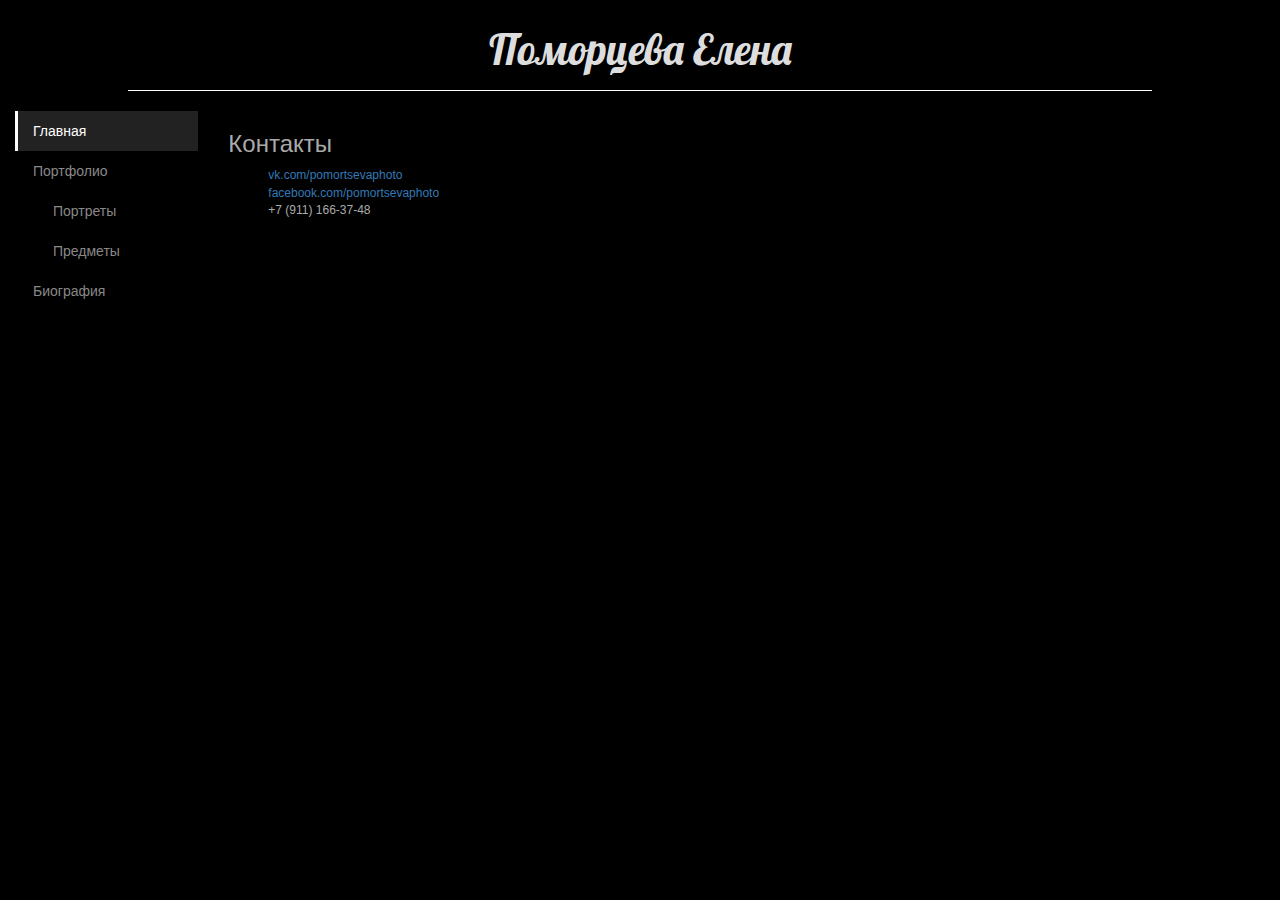
<file: index.html>
<!DOCTYPE html>
<html lang="ru">
  <head>
    <meta charset="utf-8">
    <meta http-equiv="X-UA-Compatible" content="IE=edge">
    <meta name="viewport" content="width=device-width, initial-scale=1">
    <title>Фотограф Поморцева Елена</title>
    <link rel="stylesheet" href="css/bootstrap.min.css" />
    <link rel="stylesheet" href="css/style.css" />
    <link rel="stylesheet" href="css/fonts.css" />
  </head>
  <body>
    <header>Поморцева Елена</header>

    <div class="container-fluid">
      <div class="row">
        <div class="col-md-2">
          <ul class="nav nav-pills nav-stacked">
            <li role="presentation" class="active"><a>Главная</a></li>
            <li role="presentation"><a href="portfolio.html">Портфолио</a></li>
            <li role="presentation" class="second-level"><a href="portfolio-portrait.html">Портреты</a></li>
            <li role="presentation" class="second-level"><a href="portfolio-subjects.html">Предметы</a></li>
            <li role="presentation"><a href="about.html">Биография</a></li>
          </ul>
        </div>
        <div class="col-md-6">
          <div id="about">
            <h3>Контакты</h3>
            <ul id="contacts">
              <li><a target="_blank" href="https://vk.com/pomortsevaphoto">vk.com/pomortsevaphoto</a></li>
              <li><a target="_blank" href="https://facebook.com/pomortsevaphoto">facebook.com/pomortsevaphoto</a></li>
              <li>+7 (911) 166-37-48</li>
            </ul>
        </div>
      </div>
    </div>
  </body>
</html>
</file>
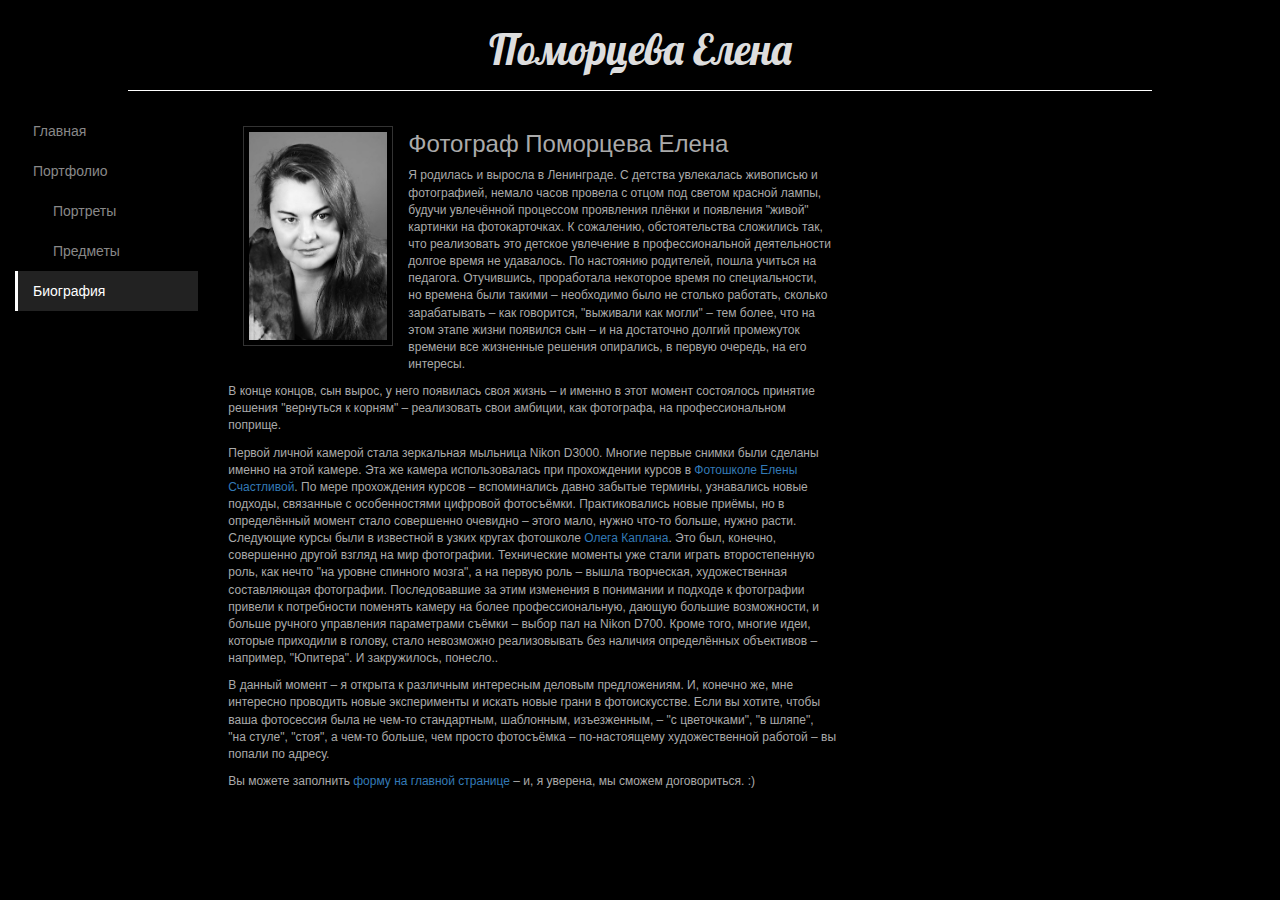
<file: about.html>
<!DOCTYPE html>
<html lang="ru">
<head>
  <meta charset="utf-8">
  <meta http-equiv="X-UA-Compatible" content="IE=edge">
  <meta name="viewport" content="width=device-width, initial-scale=1">
  <title>Фотограф Поморцева Елена – Обо мне</title>
  <link rel="stylesheet" href="css/bootstrap.min.css" />
  <link rel="stylesheet" href="css/style.css" />
  <link rel="stylesheet" href="css/fonts.css" />
</head>
<body>
  <header>Поморцева Елена</header>

  <div class="container-fluid">
    <div class="row">
      <div class="col-md-2">
        <ul class="nav nav-pills nav-stacked">
          <li role="presentation"><a href="index.html">Главная</a></li>
          <li role="presentation"><a href="portfolio.html">Портфолио</a></li>
          <li role="presentation" class="second-level"><a href="portfolio-portrait.html">Портреты</a></li>
          <li role="presentation" class="second-level"><a href="portfolio-subjects.html">Предметы</a></li>
          <li role="presentation" class="active"><a>Биография</a></li>
        </ul>
      </div>
      <div class="col-md-6">
        <img src="images/me.jpg" id="me" />
        <div id="about">
          <h3>Фотограф Поморцева Елена</h3>
          <p>
            Я родилась и выросла в Ленинграде. С детства увлекалась живописью и фотографией, немало часов провела с отцом
            под светом красной лампы, будучи увлечённой процессом проявления плёнки и появления "живой" картинки на
            фотокарточках. К сожалению, обстоятельства сложились так, что реализовать это детское увлечение в
            профессиональной деятельности долгое время не&nbsp;удавалось. По настоянию родителей, пошла учиться на педагога.
            Отучившись, проработала некоторое время по специальности, но&nbsp;времена были такими – необходимо было не
            столько работать, сколько зарабатывать – как говорится, "выживали как могли" – тем более, что на этом этапе
            жизни появился сын – и на достаточно долгий промежуток времени все жизненные решения опирались, в&nbsp;первую
            очередь, на его интересы.
          </p>
          <p>
            В конце концов, сын вырос, у него появилась своя жизнь – и именно в этот момент состоялось принятие решения
            "вернуться к корням" – реализовать свои амбиции, как фотографа, на профессиональном поприще.
          </p>
          <p>
            Первой личной камерой стала зеркальная мыльница Nikon D3000. Многие первые снимки были сделаны именно на
            этой камере. Эта же камера использовалась при прохождении
            курсов&nbsp;в&nbsp;<a href="http://www.photohappy.ru/">Фотошколе Елены Счастливой</a>. По мере прохождения курсов –
            вспоминались давно забытые термины, узнавались новые подходы, связанные с особенностями цифровой фотосъёмки.
            Практиковались новые приёмы, но в определённый момент стало совершенно очевидно – этого мало, нужно что-то
            больше, нужно расти. Следующие курсы были&nbsp;в&nbsp;известной&nbsp;в&nbsp;узких кругах
            фотошколе <a href="http://www.olegkaplan.ru/">Олега Каплана</a>. Это был, конечно, совершенно другой взгляд
            на мир фотографии. Технические моменты уже стали играть второстепенную роль,
            как&nbsp;нечто "на уровне спинного мозга", а на первую роль – вышла творческая, художественная составляющая
            фотографии. Последовавшие за этим изменения в понимании и подходе к&nbsp;фотографии привели к потребности поменять
            камеру на более профессиональную, дающую большие возможности, и больше ручного управления параметрами съёмки
            – выбор пал на&nbsp;Nikon&nbsp;D700. Кроме того, многие идеи, которые приходили в голову,
            стало невозможно реализовывать без наличия определённых объективов – например, "Юпитера".
            И&nbsp;закружилось,&nbsp;понесло..
          </p>
          <p>
            В данный момент – я открыта к различным интересным деловым предложениям. И, конечно же, мне интересно проводить
            новые эксперименты и искать новые грани в фотоискусстве. Если&nbsp;вы&nbsp;хотите, чтобы ваша фотосессия была не
            чем-то стандартным, шаблонным, изъезженным, – "с&nbsp;цветочками", "в&nbsp;шляпе", "на&nbsp;стуле", "стоя",
            а чем-то больше, чем просто фотосъёмка – по-настоящему художественной работой – вы попали по адресу.
          </p>
          <p>
            Вы можете заполнить <a href="index.html">форму на главной странице</a> – и, я уверена, мы сможем договориться. :)
          </p>
        </div>
      </div>
    </div>
  </div>
</body>
</html>
</file>
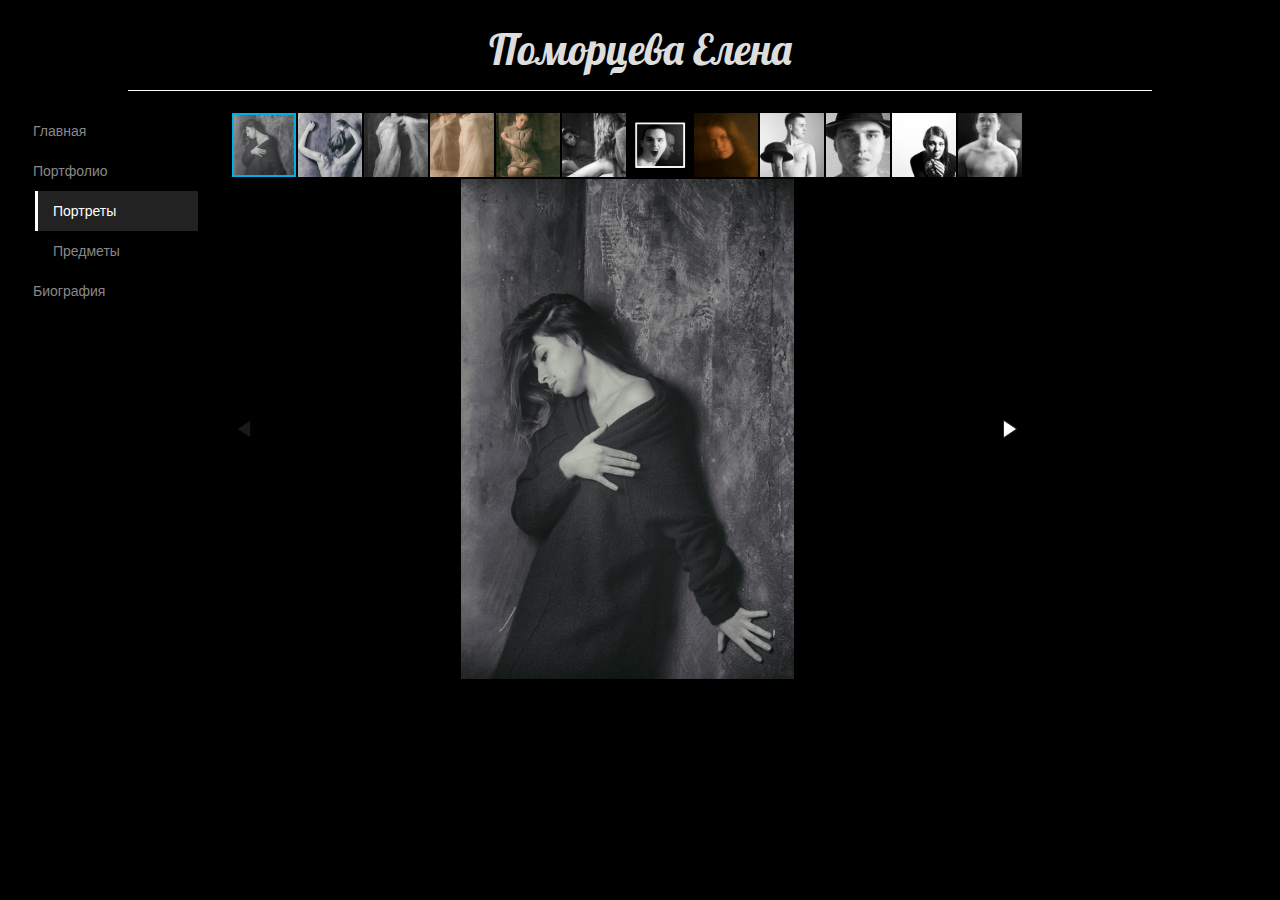
<file: portfolio-portrait.html>
<!DOCTYPE html>
<html lang="ru">
<head>
  <meta charset="utf-8">
  <meta http-equiv="X-UA-Compatible" content="IE=edge">
  <meta name="viewport" content="width=device-width, initial-scale=1">
  <title>Портреты – Портфолио – Фотограф Поморцева Елена</title>
  <link rel="stylesheet" href="css/bootstrap.min.css" />
  <link rel="stylesheet" href="css/style.css" />
  <link rel="stylesheet" href="css/fonts.css" />
  <script src="js/jquery.min.js"></script>
  <link  href="css/fotorama.css" rel="stylesheet">
  <script src="js/fotorama.js"></script>
</head>
<body>
<header>Поморцева Елена</header>

<div class="container-fluid">
  <div class="row">
    <div class="col-md-2">
      <ul class="nav nav-pills nav-stacked">
        <li role="presentation"><a href="index.html">Главная</a></li>
        <li role="presentation"><a href="portfolio.html">Портфолио</a></li>
        <li role="presentation" class="second-level active"><a>Портреты</a></li>
        <li role="presentation" class="second-level"><a href="portfolio-subjects.html">Предметы</a></li>
        <li role="presentation"><a href="about.html">Биография</a></li>
      </ul>
    </div>
    <div class="col-md-8">
      <div class="fotorama" data-height="500" data-nav="thumbs" data-navposition="top" data-keyboard="true"
           data-swipe="true" data-trackpad="true">
        <img src="gallery/images/014.jpg">
        <img src="gallery/images/015.jpg">
        <img src="gallery/images/016.jpg">
        <img src="gallery/images/018.jpg">
        <img src="gallery/images/019.jpg">
        <img src="gallery/images/020.jpg">
        <img src="gallery/images/004.jpg">
        <img src="gallery/images/001.jpg">
        <img src="gallery/images/002.jpg">
        <img src="gallery/images/003.jpg">
        <img src="gallery/images/005.jpg">
        <img src="gallery/images/006.jpg">
      </div>
    </div>
  </div>
</div>
</body>
</html>
</file>
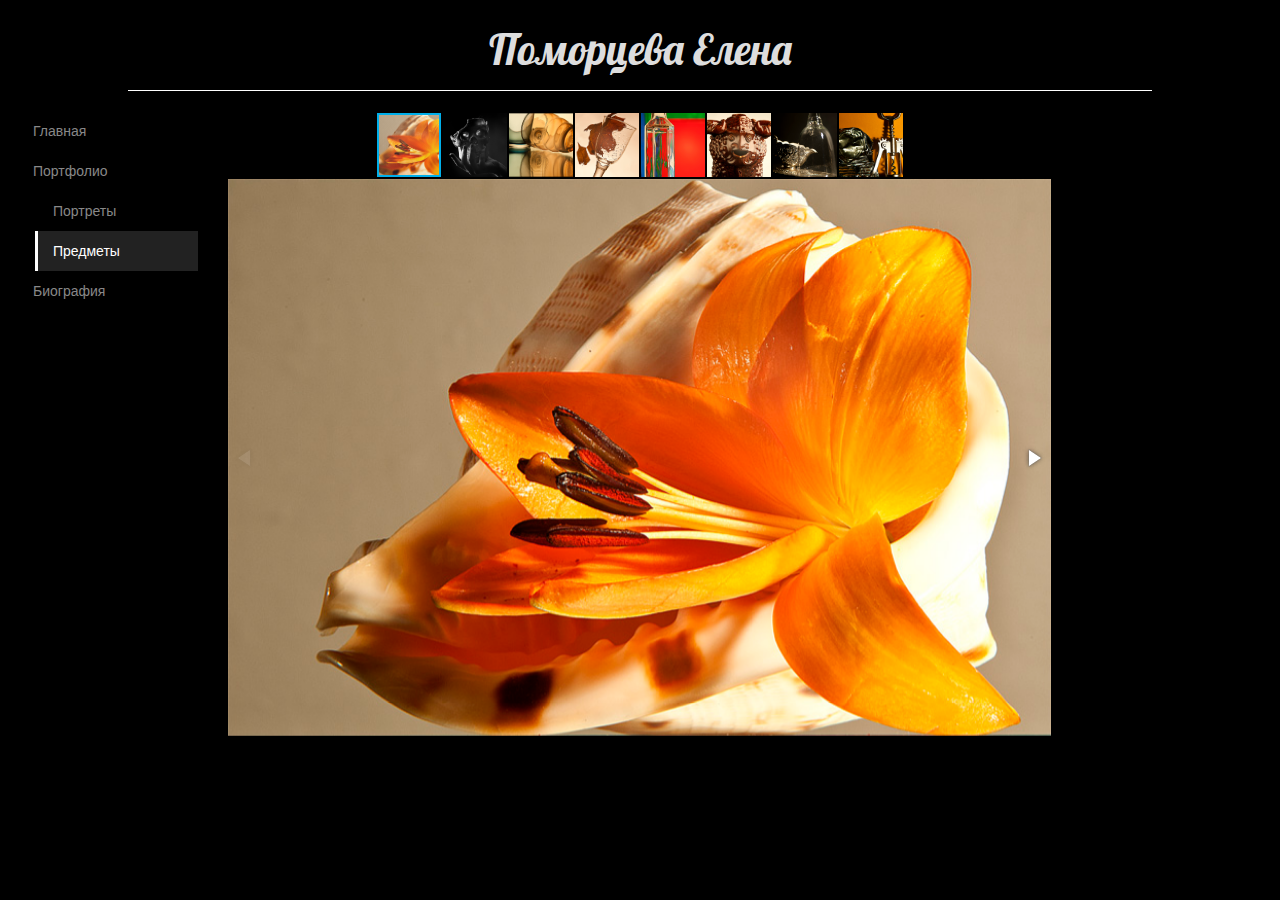
<file: portfolio-subjects.html>
<!DOCTYPE html>
<html lang="ru">
<head>
  <meta charset="utf-8">
  <meta http-equiv="X-UA-Compatible" content="IE=edge">
  <meta name="viewport" content="width=device-width, initial-scale=1">
  <title>Предметы – Портфолио – Фотограф Поморцева Елена</title>
  <link rel="stylesheet" href="css/bootstrap.min.css" />
  <link rel="stylesheet" href="css/style.css" />
  <link rel="stylesheet" href="css/fonts.css" />
  <script src="js/jquery.min.js"></script>
  <link  href="css/fotorama.css" rel="stylesheet">
  <script src="js/fotorama.js"></script>
</head>
<body>
<header>Поморцева Елена</header>

<div class="container-fluid">
  <div class="row">
    <div class="col-md-2">
      <ul class="nav nav-pills nav-stacked">
        <li role="presentation"><a href="index.html">Главная</a></li>
        <li role="presentation"><a href="portfolio.html">Портфолио</a></li>
        <li role="presentation" class="second-level"><a href="portfolio-portrait.html">Портреты</a></li>
        <li role="presentation" class="second-level active"><a>Предметы</a></li>
        <li role="presentation"><a href="about.html">Биография</a></li>
      </ul>
    </div>
    <div class="col-md-8">
      <div class="fotorama" data-width="100%" data-nav="thumbs" data-navposition="top" data-keyboard="true"
           data-swipe="true" data-trackpad="true">
        <img src="gallery/images/007.jpg">
        <img src="gallery/images/017.jpg">
        <img src="gallery/images/008.jpg">
        <img src="gallery/images/009.jpg">
        <img src="gallery/images/010.jpg">
        <img src="gallery/images/011.jpg">
        <img src="gallery/images/012.jpg">
        <img src="gallery/images/013.jpg">
      </div>
    </div>
  </div>
</div>
</body>
</html>
</file>
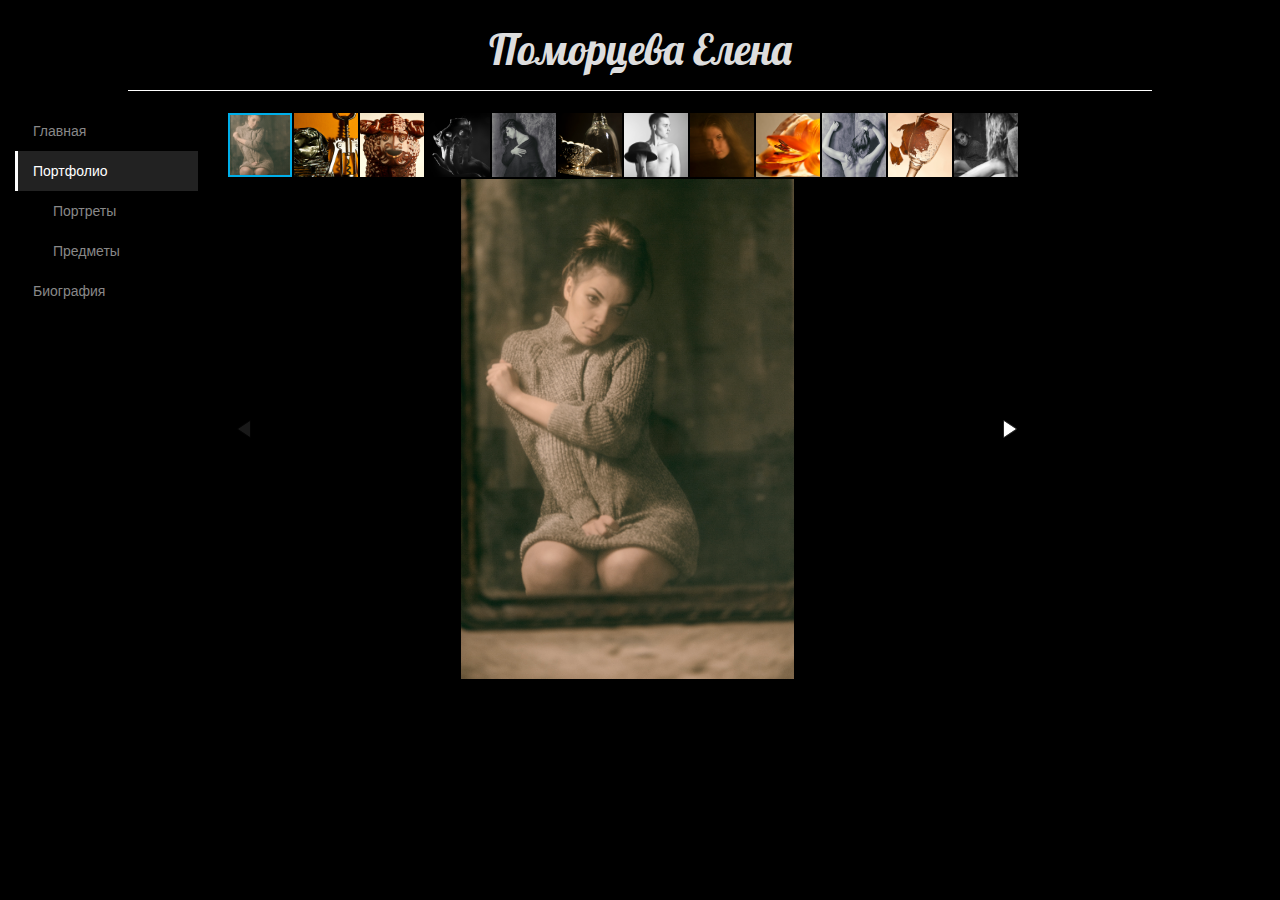
<file: portfolio.html>
<!DOCTYPE html>
<html lang="ru">
<head>
  <meta charset="utf-8">
  <meta http-equiv="X-UA-Compatible" content="IE=edge">
  <meta name="viewport" content="width=device-width, initial-scale=1">
  <title>Портреты – Портфолио – Фотограф Поморцева Елена</title>
  <link rel="stylesheet" href="css/bootstrap.min.css" />
  <link rel="stylesheet" href="css/style.css" />
  <link rel="stylesheet" href="css/fonts.css" />
  <script src="js/jquery.min.js"></script>
  <link  href="css/fotorama.css" rel="stylesheet">
  <script src="js/fotorama.js"></script>
</head>
<body>
<header>Поморцева Елена</header>

<div class="container-fluid">
  <div class="row">
    <div class="col-md-2">
      <ul class="nav nav-pills nav-stacked">
        <li role="presentation"><a href="index.html">Главная</a></li>
        <li role="presentation" class="active"><a>Портфолио</a></li>
        <li role="presentation" class="second-level"><a href="portfolio-portrait.html">Портреты</a></li>
        <li role="presentation" class="second-level"><a href="portfolio-subjects.html">Предметы</a></li>
        <li role="presentation"><a href="about.html">Биография</a></li>
      </ul>
    </div>
    <div class="col-md-10">
      <div class="fotorama" data-height="500" data-nav="thumbs" data-navposition="top" data-keyboard="true"
           data-shuffle="true" data-swipe="true" data-trackpad="true">
        <img src="gallery/images/001.jpg">
        <img src="gallery/images/002.jpg">
        <img src="gallery/images/003.jpg">
        <img src="gallery/images/004.jpg">
        <img src="gallery/images/005.jpg">
        <img src="gallery/images/006.jpg">
        <img src="gallery/images/007.jpg">
        <img src="gallery/images/008.jpg">
        <img src="gallery/images/009.jpg">
        <img src="gallery/images/010.jpg">
        <img src="gallery/images/011.jpg">
        <img src="gallery/images/012.jpg">
        <img src="gallery/images/013.jpg">
        <img src="gallery/images/014.jpg">
        <img src="gallery/images/015.jpg">
        <img src="gallery/images/016.jpg">
        <img src="gallery/images/017.jpg">
        <img src="gallery/images/018.jpg">
        <img src="gallery/images/019.jpg">
        <img src="gallery/images/020.jpg">
      </div>
    </div>
  </div>
</div>
</body>
</html>
</file>
<file: css/style.css>
body {
    background-color: #000;
}

header {
    font-family: 'Lobster', cursive;
    font-size: 3em;
    color: #ddd;
    text-align: center;
    border-bottom: 1px solid #fff;
    width: 80%;
    margin: 20px auto 20px;
    padding-bottom: 10px;
}

h2, label {
    color: #ddd;
}

.control-label {
    padding-right: 0;
}

.form-control {
    border-radius: 0;
}

.nav-pills > li > a {
    background-color: #000;
    border-left: 3px solid #000;
    border-radius: 0;
    color: #888;
}

.nav-pills > li.active > a {
    background-color: #222;
    border-left: 3px solid #fff;
}

.nav-pills > li.active > a:hover {
    border-left: 3px solid #fff;
    background-color: #222;
}

.nav-pills > li > a:hover {
    color: #ccc;
    background-color: #000;
}

.nav-stacked>li + li {
    margin-top: 0;
}

.required {
    color: #922;
}

.validation-message {
    font-size: 11px;
    color: #922;
}

#me {
    float: left;
    padding: 5px;
    border: 1px solid #333;
    margin: 15px;
    width: 150px;
}

#about {
    color: #aaa;
    font-family: -apple-system, BlinkMacSystemFont, Roboto, "Open Sans", "Helvetica Neue", sans-serif;
    font-size: 12px;
}

#success {
    color: #ccc;
}

#contacts {
    list-style-type: none;
}

li.second-level {
    padding-left: 20px;
}
</file>
<file: css/fonts.css>
@font-face {
  font-family: 'Lobster';
  font-style: normal;
  font-weight: 400;
  src: local('Lobster'), local('Lobster-Regular'), url(/fonts/Lobster.ttf) format('truetype');
}
</file>
<file: css/fotorama.css>
/*!
 * Fotorama 4.6.4 | http://fotorama.io/license/
 */
.fotorama__arr:focus:after,.fotorama__fullscreen-icon:focus:after,.fotorama__html,.fotorama__img,.fotorama__nav__frame:focus .fotorama__dot:after,.fotorama__nav__frame:focus .fotorama__thumb:after,.fotorama__stage__frame,.fotorama__stage__shaft,.fotorama__video iframe{position:absolute;width:100%;height:100%;top:0;right:0;left:0;bottom:0}.fotorama--fullscreen,.fotorama__img{max-width:99999px!important;max-height:99999px!important;min-width:0!important;min-height:0!important;border-radius:0!important;box-shadow:none!important;padding:0!important}.fotorama__wrap .fotorama__grab{cursor:move;cursor:-webkit-grab;cursor:-o-grab;cursor:-ms-grab;cursor:grab}.fotorama__grabbing *{cursor:move;cursor:-webkit-grabbing;cursor:-o-grabbing;cursor:-ms-grabbing;cursor:grabbing}.fotorama__spinner{position:absolute!important;top:50%!important;left:50%!important}.fotorama__wrap--css3 .fotorama__arr,.fotorama__wrap--css3 .fotorama__fullscreen-icon,.fotorama__wrap--css3 .fotorama__nav__shaft,.fotorama__wrap--css3 .fotorama__stage__shaft,.fotorama__wrap--css3 .fotorama__thumb-border,.fotorama__wrap--css3 .fotorama__video-close,.fotorama__wrap--css3 .fotorama__video-play{-webkit-transform:translate3d(0,0,0);transform:translate3d(0,0,0)}.fotorama__caption,.fotorama__nav:after,.fotorama__nav:before,.fotorama__stage:after,.fotorama__stage:before,.fotorama__wrap--css3 .fotorama__html,.fotorama__wrap--css3 .fotorama__nav,.fotorama__wrap--css3 .fotorama__spinner,.fotorama__wrap--css3 .fotorama__stage,.fotorama__wrap--css3 .fotorama__stage .fotorama__img,.fotorama__wrap--css3 .fotorama__stage__frame{-webkit-transform:translateZ(0);transform:translateZ(0)}.fotorama__arr:focus,.fotorama__fullscreen-icon:focus,.fotorama__nav__frame{outline:0}.fotorama__arr:focus:after,.fotorama__fullscreen-icon:focus:after,.fotorama__nav__frame:focus .fotorama__dot:after,.fotorama__nav__frame:focus .fotorama__thumb:after{content:'';border-radius:inherit;background-color:rgba(0,175,234,.5)}.fotorama__wrap--video .fotorama__stage,.fotorama__wrap--video .fotorama__stage__frame--video,.fotorama__wrap--video .fotorama__stage__frame--video .fotorama__html,.fotorama__wrap--video .fotorama__stage__frame--video .fotorama__img,.fotorama__wrap--video .fotorama__stage__shaft{-webkit-transform:none!important;transform:none!important}.fotorama__wrap--css3 .fotorama__nav__shaft,.fotorama__wrap--css3 .fotorama__stage__shaft,.fotorama__wrap--css3 .fotorama__thumb-border{transition-property:-webkit-transform,width;transition-property:transform,width;transition-timing-function:cubic-bezier(0.1,0,.25,1);transition-duration:0ms}.fotorama__arr,.fotorama__fullscreen-icon,.fotorama__no-select,.fotorama__video-close,.fotorama__video-play,.fotorama__wrap{-webkit-user-select:none;-moz-user-select:none;-ms-user-select:none;user-select:none}.fotorama__select{-webkit-user-select:text;-moz-user-select:text;-ms-user-select:text;user-select:text}.fotorama__nav,.fotorama__nav__frame{margin:auto;padding:0}.fotorama__caption__wrap,.fotorama__nav__frame,.fotorama__nav__shaft{-moz-box-orient:vertical;display:inline-block;vertical-align:middle;*display:inline;*zoom:1}.fotorama__nav__frame,.fotorama__thumb-border{box-sizing:content-box}.fotorama__caption__wrap{box-sizing:border-box}.fotorama--hidden,.fotorama__load{position:absolute;left:-99999px;top:-99999px;z-index:-1}.fotorama__arr,.fotorama__fullscreen-icon,.fotorama__nav,.fotorama__nav__frame,.fotorama__nav__shaft,.fotorama__stage__frame,.fotorama__stage__shaft,.fotorama__video-close,.fotorama__video-play{-webkit-tap-highlight-color:transparent}.fotorama__arr,.fotorama__fullscreen-icon,.fotorama__video-close,.fotorama__video-play{background:url(fotorama.png) no-repeat}@media (-webkit-min-device-pixel-ratio:1.5),(min-resolution:2dppx){.fotorama__arr,.fotorama__fullscreen-icon,.fotorama__video-close,.fotorama__video-play{background:url(fotorama@2x.png) 0 0/96px 160px no-repeat}}.fotorama__thumb{background-color:#7f7f7f;background-color:rgba(127,127,127,.2)}@media print{.fotorama__arr,.fotorama__fullscreen-icon,.fotorama__thumb-border,.fotorama__video-close,.fotorama__video-play{background:none!important}}.fotorama{min-width:1px;overflow:hidden}.fotorama:not(.fotorama--unobtrusive)>*:not(:first-child){display:none}.fullscreen{width:100%!important;height:100%!important;max-width:100%!important;max-height:100%!important;margin:0!important;padding:0!important;overflow:hidden!important;background:#000}.fotorama--fullscreen{position:absolute!important;top:0!important;left:0!important;right:0!important;bottom:0!important;float:none!important;z-index:2147483647!important;background:#000;width:100%!important;height:100%!important;margin:0!important}.fotorama--fullscreen .fotorama__nav,.fotorama--fullscreen .fotorama__stage{background:#000}.fotorama__wrap{-webkit-text-size-adjust:100%;position:relative;direction:ltr;z-index:0}.fotorama__wrap--rtl .fotorama__stage__frame{direction:rtl}.fotorama__nav,.fotorama__stage{overflow:hidden;position:relative;max-width:100%}.fotorama__wrap--pan-y{-ms-touch-action:pan-y}.fotorama__wrap .fotorama__pointer{cursor:pointer}.fotorama__wrap--slide .fotorama__stage__frame{opacity:1!important}.fotorama__stage__frame{overflow:hidden}.fotorama__stage__frame.fotorama__active{z-index:8}.fotorama__wrap--fade .fotorama__stage__frame{display:none}.fotorama__wrap--fade .fotorama__fade-front,.fotorama__wrap--fade .fotorama__fade-rear,.fotorama__wrap--fade .fotorama__stage__frame.fotorama__active{display:block;left:0;top:0}.fotorama__wrap--fade .fotorama__fade-front{z-index:8}.fotorama__wrap--fade .fotorama__fade-rear{z-index:7}.fotorama__wrap--fade .fotorama__fade-rear.fotorama__active{z-index:9}.fotorama__wrap--fade .fotorama__stage .fotorama__shadow{display:none}.fotorama__img{-ms-filter:"alpha(Opacity=0)";filter:alpha(opacity=0);opacity:0;border:none!important}.fotorama__error .fotorama__img,.fotorama__loaded .fotorama__img{-ms-filter:"alpha(Opacity=100)";filter:alpha(opacity=100);opacity:1}.fotorama--fullscreen .fotorama__loaded--full .fotorama__img,.fotorama__img--full{display:none}.fotorama--fullscreen .fotorama__loaded--full .fotorama__img--full{display:block}.fotorama__wrap--only-active .fotorama__nav,.fotorama__wrap--only-active .fotorama__stage{max-width:99999px!important}.fotorama__wrap--only-active .fotorama__stage__frame{visibility:hidden}.fotorama__wrap--only-active .fotorama__stage__frame.fotorama__active{visibility:visible}.fotorama__nav{font-size:0;line-height:0;text-align:center;display:none;white-space:nowrap;z-index:5}.fotorama__nav__shaft{position:relative;left:0;top:0;text-align:left}.fotorama__nav__frame{position:relative;cursor:pointer}.fotorama__nav--dots{display:block}.fotorama__nav--dots .fotorama__nav__frame{width:18px;height:30px}.fotorama__nav--dots .fotorama__nav__frame--thumb,.fotorama__nav--dots .fotorama__thumb-border{display:none}.fotorama__nav--thumbs{display:block}.fotorama__nav--thumbs .fotorama__nav__frame{padding-left:0!important}.fotorama__nav--thumbs .fotorama__nav__frame:last-child{padding-right:0!important}.fotorama__nav--thumbs .fotorama__nav__frame--dot{display:none}.fotorama__dot{display:block;width:4px;height:4px;position:relative;top:12px;left:6px;border-radius:6px;border:1px solid #7f7f7f}.fotorama__nav__frame:focus .fotorama__dot:after{padding:1px;top:-1px;left:-1px}.fotorama__nav__frame.fotorama__active .fotorama__dot{width:0;height:0;border-width:3px}.fotorama__nav__frame.fotorama__active .fotorama__dot:after{padding:3px;top:-3px;left:-3px}.fotorama__thumb{overflow:hidden;position:relative;width:100%;height:100%}.fotorama__nav__frame:focus .fotorama__thumb{z-index:2}.fotorama__thumb-border{position:absolute;z-index:9;top:0;left:0;border-style:solid;border-color:#00afea;background-image:linear-gradient(to bottom right,rgba(255,255,255,.25),rgba(64,64,64,.1))}.fotorama__caption{position:absolute;z-index:12;bottom:0;left:0;right:0;font-family:'Helvetica Neue',Arial,sans-serif;font-size:14px;line-height:1.5;color:#000}.fotorama__caption a{text-decoration:none;color:#000;border-bottom:1px solid;border-color:rgba(0,0,0,.5)}.fotorama__caption a:hover{color:#333;border-color:rgba(51,51,51,.5)}.fotorama__wrap--rtl .fotorama__caption{left:auto;right:0}.fotorama__wrap--no-captions .fotorama__caption,.fotorama__wrap--video .fotorama__caption{display:none}.fotorama__caption__wrap{background-color:#fff;background-color:rgba(255,255,255,.9);padding:5px 10px}@-webkit-keyframes spinner{0%{-webkit-transform:rotate(0);transform:rotate(0)}100%{-webkit-transform:rotate(360deg);transform:rotate(360deg)}}@keyframes spinner{0%{-webkit-transform:rotate(0);transform:rotate(0)}100%{-webkit-transform:rotate(360deg);transform:rotate(360deg)}}.fotorama__wrap--css3 .fotorama__spinner{-webkit-animation:spinner 24s infinite linear;animation:spinner 24s infinite linear}.fotorama__wrap--css3 .fotorama__html,.fotorama__wrap--css3 .fotorama__stage .fotorama__img{transition-property:opacity;transition-timing-function:linear;transition-duration:.3s}.fotorama__wrap--video .fotorama__stage__frame--video .fotorama__html,.fotorama__wrap--video .fotorama__stage__frame--video .fotorama__img{-ms-filter:"alpha(Opacity=0)";filter:alpha(opacity=0);opacity:0}.fotorama__select{cursor:auto}.fotorama__video{top:32px;right:0;bottom:0;left:0;position:absolute;z-index:10}@-moz-document url-prefix(){.fotorama__active{box-shadow:0 0 0 transparent}}.fotorama__arr,.fotorama__fullscreen-icon,.fotorama__video-close,.fotorama__video-play{position:absolute;z-index:11;cursor:pointer}.fotorama__arr{position:absolute;width:32px;height:32px;top:50%;margin-top:-16px}.fotorama__arr--prev{left:2px;background-position:0 0}.fotorama__arr--next{right:2px;background-position:-32px 0}.fotorama__arr--disabled{pointer-events:none;cursor:default;*display:none;opacity:.1}.fotorama__fullscreen-icon{width:32px;height:32px;top:2px;right:2px;background-position:0 -32px;z-index:20}.fotorama__arr:focus,.fotorama__fullscreen-icon:focus{border-radius:50%}.fotorama--fullscreen .fotorama__fullscreen-icon{background-position:-32px -32px}.fotorama__video-play{width:96px;height:96px;left:50%;top:50%;margin-left:-48px;margin-top:-48px;background-position:0 -64px;opacity:0}.fotorama__wrap--css2 .fotorama__video-play,.fotorama__wrap--video .fotorama__stage .fotorama__video-play{display:none}.fotorama__error .fotorama__video-play,.fotorama__loaded .fotorama__video-play,.fotorama__nav__frame .fotorama__video-play{opacity:1;display:block}.fotorama__nav__frame .fotorama__video-play{width:32px;height:32px;margin-left:-16px;margin-top:-16px;background-position:-64px -32px}.fotorama__video-close{width:32px;height:32px;top:0;right:0;background-position:-64px 0;z-index:20;opacity:0}.fotorama__wrap--css2 .fotorama__video-close{display:none}.fotorama__wrap--css3 .fotorama__video-close{-webkit-transform:translate3d(32px,-32px,0);transform:translate3d(32px,-32px,0)}.fotorama__wrap--video .fotorama__video-close{display:block;opacity:1}.fotorama__wrap--css3.fotorama__wrap--video .fotorama__video-close{-webkit-transform:translate3d(0,0,0);transform:translate3d(0,0,0)}.fotorama__wrap--no-controls.fotorama__wrap--toggle-arrows .fotorama__arr,.fotorama__wrap--no-controls.fotorama__wrap--toggle-arrows .fotorama__fullscreen-icon{opacity:0}.fotorama__wrap--no-controls.fotorama__wrap--toggle-arrows .fotorama__arr:focus,.fotorama__wrap--no-controls.fotorama__wrap--toggle-arrows .fotorama__fullscreen-icon:focus{opacity:1}.fotorama__wrap--video .fotorama__arr,.fotorama__wrap--video .fotorama__fullscreen-icon{opacity:0!important}.fotorama__wrap--css2.fotorama__wrap--no-controls.fotorama__wrap--toggle-arrows .fotorama__arr,.fotorama__wrap--css2.fotorama__wrap--no-controls.fotorama__wrap--toggle-arrows .fotorama__fullscreen-icon{display:none}.fotorama__wrap--css2.fotorama__wrap--no-controls.fotorama__wrap--toggle-arrows .fotorama__arr:focus,.fotorama__wrap--css2.fotorama__wrap--no-controls.fotorama__wrap--toggle-arrows .fotorama__fullscreen-icon:focus{display:block}.fotorama__wrap--css2.fotorama__wrap--video .fotorama__arr,.fotorama__wrap--css2.fotorama__wrap--video .fotorama__fullscreen-icon{display:none!important}.fotorama__wrap--css3.fotorama__wrap--no-controls.fotorama__wrap--slide.fotorama__wrap--toggle-arrows .fotorama__fullscreen-icon:not(:focus){-webkit-transform:translate3d(32px,-32px,0);transform:translate3d(32px,-32px,0)}.fotorama__wrap--css3.fotorama__wrap--no-controls.fotorama__wrap--slide.fotorama__wrap--toggle-arrows .fotorama__arr--prev:not(:focus){-webkit-transform:translate3d(-48px,0,0);transform:translate3d(-48px,0,0)}.fotorama__wrap--css3.fotorama__wrap--no-controls.fotorama__wrap--slide.fotorama__wrap--toggle-arrows .fotorama__arr--next:not(:focus){-webkit-transform:translate3d(48px,0,0);transform:translate3d(48px,0,0)}.fotorama__wrap--css3.fotorama__wrap--video .fotorama__fullscreen-icon{-webkit-transform:translate3d(32px,-32px,0)!important;transform:translate3d(32px,-32px,0)!important}.fotorama__wrap--css3.fotorama__wrap--video .fotorama__arr--prev{-webkit-transform:translate3d(-48px,0,0)!important;transform:translate3d(-48px,0,0)!important}.fotorama__wrap--css3.fotorama__wrap--video .fotorama__arr--next{-webkit-transform:translate3d(48px,0,0)!important;transform:translate3d(48px,0,0)!important}.fotorama__wrap--css3 .fotorama__arr:not(:focus),.fotorama__wrap--css3 .fotorama__fullscreen-icon:not(:focus),.fotorama__wrap--css3 .fotorama__video-close:not(:focus),.fotorama__wrap--css3 .fotorama__video-play:not(:focus){transition-property:-webkit-transform,opacity;transition-property:transform,opacity;transition-duration:.3s}.fotorama__nav:after,.fotorama__nav:before,.fotorama__stage:after,.fotorama__stage:before{content:"";display:block;position:absolute;text-decoration:none;top:0;bottom:0;width:10px;height:auto;z-index:10;pointer-events:none;background-repeat:no-repeat;background-size:1px 100%,5px 100%}.fotorama__nav:before,.fotorama__stage:before{background-image:linear-gradient(transparent,rgba(0,0,0,.2) 25%,rgba(0,0,0,.3) 75%,transparent),radial-gradient(farthest-side at 0 50%,rgba(0,0,0,.4),transparent);background-position:0 0,0 0;left:-10px}.fotorama__nav.fotorama__shadows--left:before,.fotorama__stage.fotorama__shadows--left:before{left:0}.fotorama__nav:after,.fotorama__stage:after{background-image:linear-gradient(transparent,rgba(0,0,0,.2) 25%,rgba(0,0,0,.3) 75%,transparent),radial-gradient(farthest-side at 100% 50%,rgba(0,0,0,.4),transparent);background-position:100% 0,100% 0;right:-10px}.fotorama__nav.fotorama__shadows--right:after,.fotorama__stage.fotorama__shadows--right:after{right:0}.fotorama--fullscreen .fotorama__nav:after,.fotorama--fullscreen .fotorama__nav:before,.fotorama--fullscreen .fotorama__stage:after,.fotorama--fullscreen .fotorama__stage:before,.fotorama__wrap--fade .fotorama__stage:after,.fotorama__wrap--fade .fotorama__stage:before,.fotorama__wrap--no-shadows .fotorama__nav:after,.fotorama__wrap--no-shadows .fotorama__nav:before,.fotorama__wrap--no-shadows .fotorama__stage:after,.fotorama__wrap--no-shadows .fotorama__stage:before{display:none}
</file>
